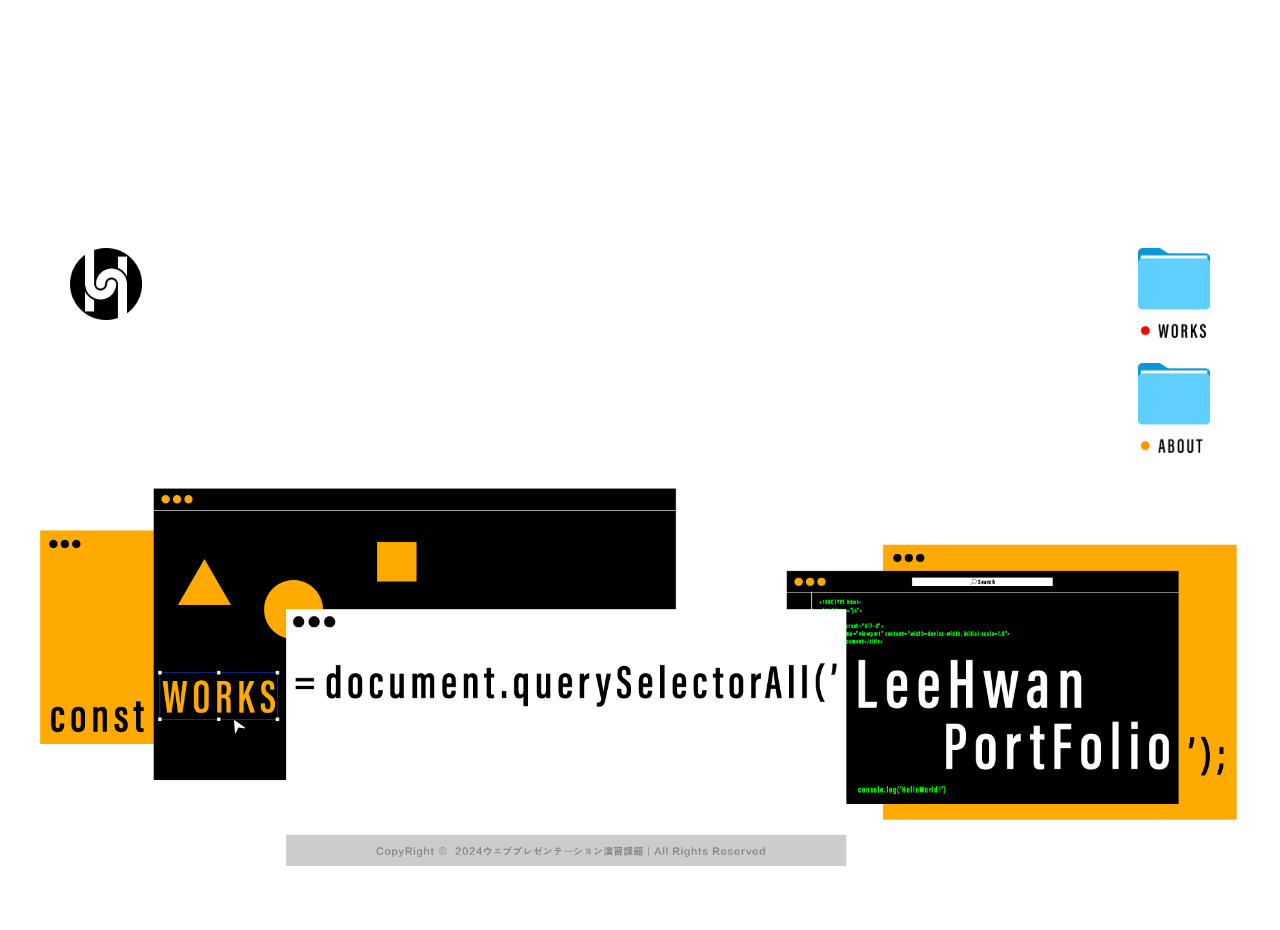
<file: index.html>
<!DOCTYPE html>
<html lang="ja">
<head>
  <meta charset="UTF-8">
  <meta name="viewport" content="width=device-width, initial-scale=1.0">
  <title>front_page</title>
  <link href="index.css" rel="styleSheet">
  <link rel="preconnect" href="https://fonts.googleapis.com">
  <link rel="preconnect" href="https://fonts.gstatic.com" crossorigin>
  <link href="https://fonts.googleapis.com/css2?family=Inter:wght@100..900&display=swap" rel="stylesheet">
</head>
<body>
  <main>
    <header>
        <h1>
          <picture>
            <source src="images/logo.webp">
            <img src="images/logo.png" width="72" height="72" alt="frontLogo">
          </picture>
        </h1>
      <nav>
        <a href="work.html">
          <p>
            <picture>
              <source src="images/works file.webp">
              <img src="images/works file.png" width="72" height="95" alt="worksFile">
            </picture>
          </p>
        </a>
        <a href="about.html">
          <p>
            <picture>
              <source src="images/about file.webp">
              <img src="images/about file.png" width="72" height="95" alt="aboutFile">
            </picture>
          </p>
        </a>
      </nav>
    </header>
    <h2>
      <a href="easteregg.html"><img src="images/main banner.png" width="1197" height="378" alt="mainBanner"></a>
    </h2>
  </main>
  <script src="index.js"></script>
</body>
</html>
</file>
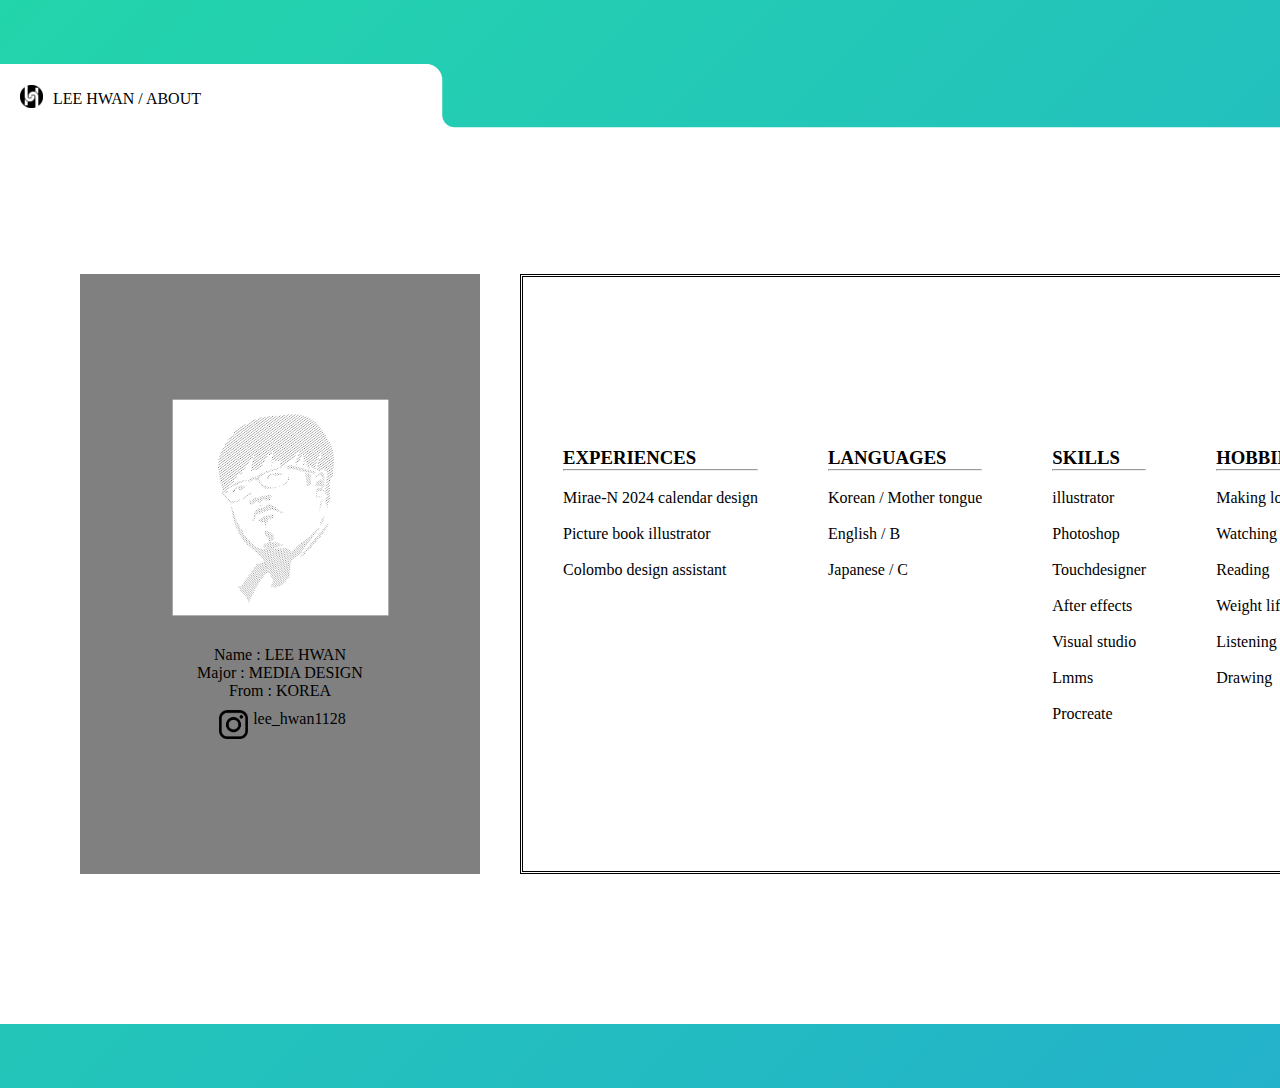
<file: about.html>
<!DOCTYPE html>
<html lang="ja">
<head>
  <meta charset="UTF-8">
  <meta name="viewport" content="width=device-width, initial-scale=1.0">
  <title>Document</title>
  <link href="about.css" rel="styleSheet">
  <link rel="preconnect" href="https://fonts.googleapis.com">
  <link rel="preconnect" href="https://fonts.gstatic.com" crossorigin>
  <link href="https://fonts.googleapis.com/css2?family=Inter:wght@100..900&display=swap" rel="stylesheet">
</head>
<body>
  <main>
    <section class="top">
      <h3>
          <picture>
            <source src="images/logo.webp">
            <img src="images/logo.png" width="23" height="23" alt="logo">
          </picture>
      </h3>
      
    <a href="index.html"><p>LEE HWAN / ABOUT</p></a>
    </section>

    <div class="inside">
      <section class="profileContainer">
        <h1>
          <picture>
            <source src="images/aboutPage/about profile image.webp">
            <img src="images/aboutPage/about profile image.png" width="217" height="217" alt="aboutProfileImage">
          </picture>
        </h1>
        <ul>
          <li>Name : LEE HWAN</li>
          <li>Major : MEDIA DESIGN</li>
          <li>From : KOREA</li>
        </ul>
        <div class="flex">
          <p>
            <picture>
              <source src="images/aboutPage/instagram logo.webp">
              <img src="images/aboutPage/instagram logo.png" width="29" height="29" alt="instagramLogo">
            </picture>
          </p>
          <p>lee_hwan1128</p>
        </div>
      </section>
      
      <section class="right">
          <div>
            <h3>EXPERIENCES</h3><hr><br>
            <p>Mirae-N 2024 calendar design</p><br>
            <p>Picture book illustrator</p><br>
            <p>Colombo design assistant</p><br>
          </div>
          <div>
            <h3>LANGUAGES</h3><hr><br>
            <p>Korean / Mother tongue</p><br>
            <p>English / B</p><br>
            <p>Japanese / C</p><br>
          </div>
          <div>
            <h3>SKILLS</h3><hr><br>
            <p>illustrator</p><br>
            <p>Photoshop</p><br>
            <p>Touchdesigner</p><br>
            <p>After effects</p><br>
            <p>Visual studio</p><br>
            <p>Lmms</p><br>
            <p>Procreate</p><br>
          </div>
          <div>
            <h3>HOBBIES</h3><hr><br>
            <p>Making logos</p><br>
            <p>Watching NETFLIX</p><br>
            <p>Reading</p><br>
            <p>Weight lifting</p><br>
            <p>Listening to music</p><br>
            <p>Drawing</p><br>
          </div>
      </section>
    </div>
  </main>
</body>
</html>
</file>
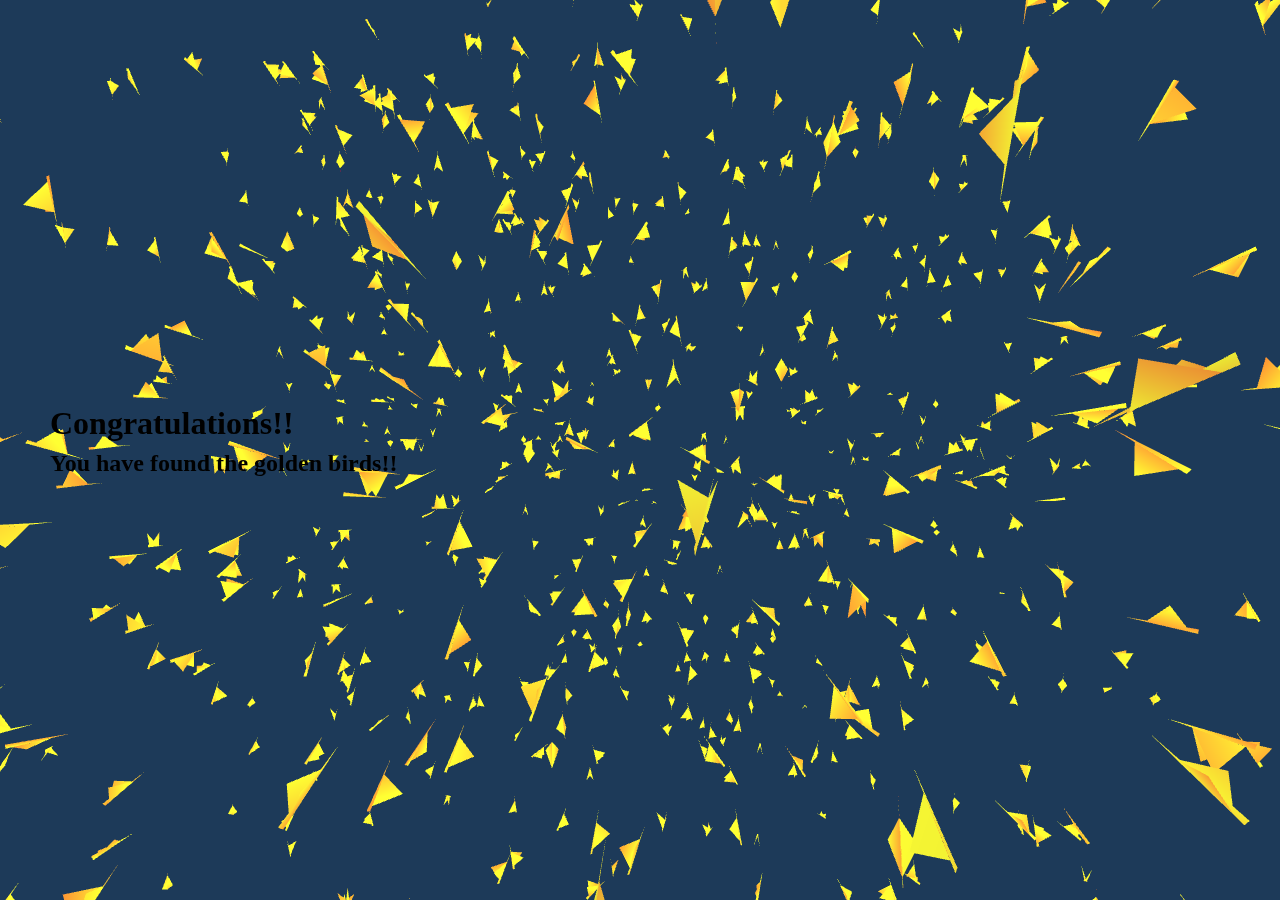
<file: easteregg.html>
<!DOCTYPE html>
<html lang="ja">
<head>
  <meta charset="UTF-8">
  <meta name="viewport" content="width=device-width, initial-scale=1.0">
  <title>Document</title>
  <style>
    *{
  margin: 0;
  padding: 0;
  }
  #vanta{
    position: relative;
    width: 100vw;
    height: 100vh;
  }
  h1{
    position: absolute;
    top: 45vh;
    z-index: 1;
    margin-left: 50px;
  }
  h2{
    position: absolute;
    top: 50vh;
    z-index: 1;
    margin-left: 50px;
  }
  .changeOne{
    animation: colorone 2s step-end infinite;
  }
  @keyframes colorone{
    50%{
      color:rgb(251, 255, 0);
    }
    0%{
      color: rgb(255, 213, 0);
    }
  }
  .changeTwo{
    animation: color 2s step-end infinite;
  }
  @keyframes color{
    0%{
      color:rgb(251, 255, 0)
    }
    50%{
      color: rgb(255, 213, 0);
    }
  }
  </style>
</head>
<body>
  <main>
    <h1 class="changeOne">Congratulations!!</h1>
    <h2 class="changeTwo">You have found the golden birds!!</h1>
    <div id="vanta"></div>
  </main>
  <script src="three.min.js"></script>
  <script src="vanta.birds.min.js"></script>
  <script>
    VANTA.BIRDS({
      el: "#vanta",
      mouseControls: true,
      touchControls: true,
      gyroControls: false,
      minHeight: 200.00,
      minWidth: 200.00,
      scale: 1.00,
      scaleMobile: 1.00,
      birdSize: 2.00,
      wingSpan: 8.00,
      speedLimit: 4.00,
      backgroundColor: 0x1d3a59,
      color1: 0xff6800,
      color2: 0xffc600,
    });
  </script>
</body>
</html>
</file>
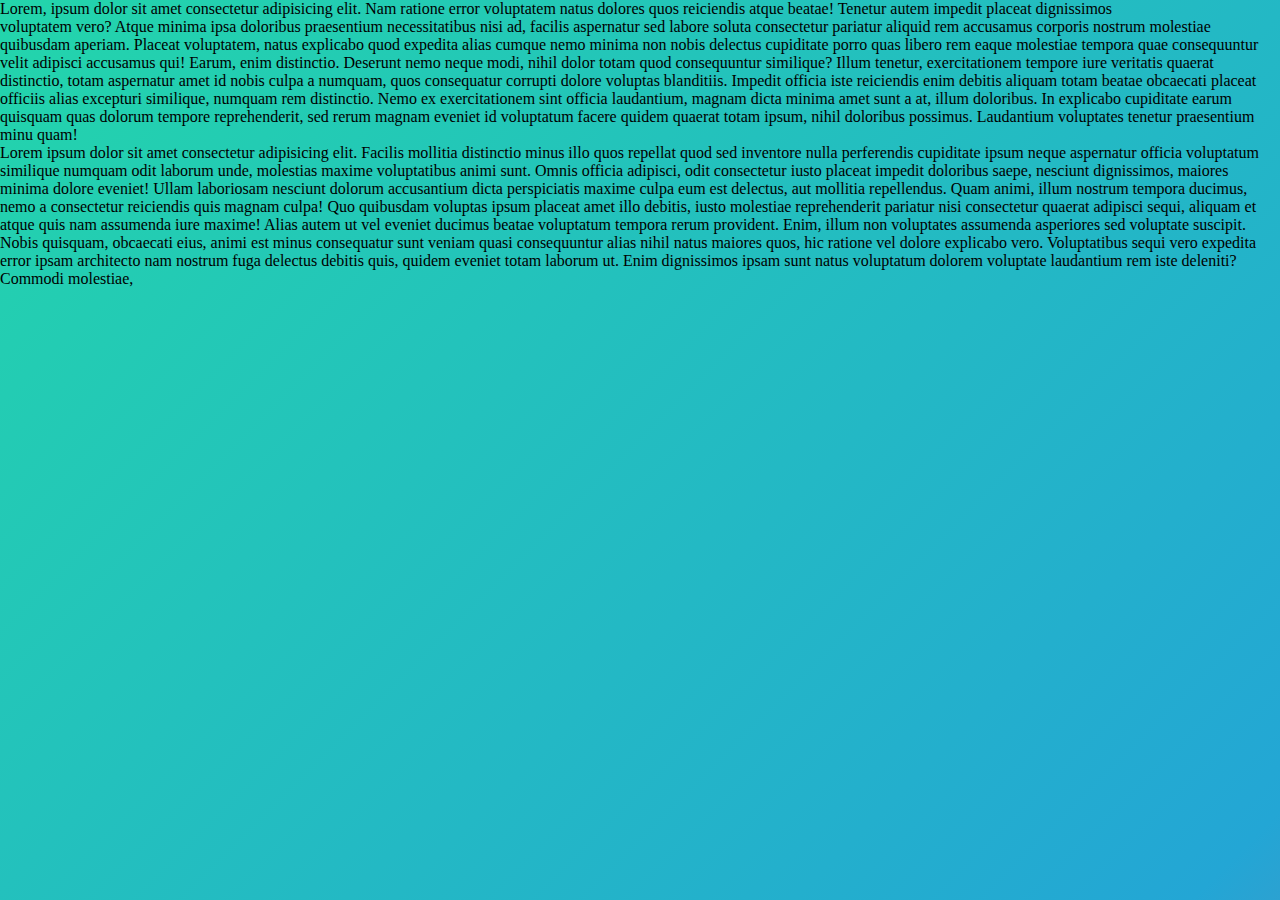
<file: pra.html>
<!DOCTYPE html>
<html lang="ja">
<head>
  <meta charset="UTF-8">
  <meta name="viewport" content="width=device-width, initial-scale=1.0">
  <title>Document</title>
  <script src="gsap.min.js"></script>
  <style>
    span{
      opacity:0;
    }
    *{
      margin: 0;
      padding: 0;
    }
    body{
      background: linear-gradient(-45deg, #00d0ff, #e73c7e, #23a6d5, #23d5ab);
      animation: gradient 15s ease infinite;
      background-size: 400% 400%;
      overflow: hidden;
    } 
    @keyframes gradient {
      0% {
        background-position: 0% 50%;
      }
      50% {
        background-position: 100% 50%;
      }
      100% {
        background-position: 0% 50%;
      }
    }
  </style>
</head>
<body>
  <p>Lorem, ipsum dolor sit amet consectetur adipisicing elit. Nam ratione error voluptatem natus dolores quos reiciendis atque beatae! Tenetur autem impedit placeat dignissimos<br> voluptatem vero? Atque minima ipsa doloribus praesentium necessitatibus nisi ad, facilis aspernatur sed labore soluta consectetur pariatur aliquid rem accusamus corporis nostrum molestiae quibusdam aperiam. Placeat voluptatem, natus explicabo quod expedita alias cumque nemo minima non nobis delectus cupiditate porro quas libero rem eaque molestiae tempora quae consequuntur velit adipisci accusamus qui! Earum, enim distinctio. Deserunt nemo neque modi, nihil dolor totam quod consequuntur similique? Illum tenetur, exercitationem tempore iure veritatis quaerat distinctio, totam aspernatur amet id nobis culpa a numquam, quos consequatur corrupti dolore voluptas blanditiis. Impedit officia iste reiciendis enim debitis aliquam totam beatae obcaecati placeat officiis alias excepturi similique, numquam rem distinctio. Nemo ex exercitationem sint officia laudantium, magnam dicta minima amet sunt a at, illum doloribus. In explicabo cupiditate earum quisquam quas dolorum tempore reprehenderit, sed rerum magnam eveniet id voluptatum facere quidem quaerat totam ipsum, nihil doloribus possimus. Laudantium voluptates tenetur praesentium minu quam!</p>
  <p>
    Lorem ipsum dolor sit amet consectetur adipisicing elit. Facilis mollitia distinctio minus illo quos repellat quod sed inventore nulla perferendis cupiditate ipsum neque aspernatur officia voluptatum similique numquam odit laborum unde, molestias maxime voluptatibus animi sunt. Omnis officia adipisci, odit consectetur iusto placeat impedit doloribus saepe, nesciunt dignissimos, maiores minima dolore eveniet! Ullam laboriosam nesciunt dolorum accusantium dicta perspiciatis maxime culpa eum est delectus, aut mollitia repellendus. Quam animi, illum nostrum tempora ducimus, nemo a consectetur reiciendis quis magnam culpa! Quo quibusdam voluptas ipsum placeat amet illo debitis, iusto molestiae reprehenderit pariatur nisi consectetur quaerat adipisci sequi, aliquam et atque quis nam assumenda iure maxime! Alias autem ut vel eveniet ducimus beatae voluptatum tempora rerum provident. Enim, illum non voluptates assumenda asperiores sed voluptate suscipit. Nobis quisquam, obcaecati eius, animi est minus consequatur sunt veniam quasi consequuntur alias nihil natus maiores quos, hic ratione vel dolore explicabo vero. Voluptatibus sequi vero expedita error ipsam architecto nam nostrum fuga delectus debitis quis, quidem eveniet totam laborum ut. Enim dignissimos ipsam sunt natus voluptatum dolorem voluptate laudantium rem iste deleniti? Commodi molestiae, 
  </p>
  <script>
    //document.querySelectorAll()이라면, 복수를 취득하게 되므로, 한 번 변수에 격납해, forEach등에서 루프시켜서 하나씩 처리할 필요가 있습니다
    //document.querySelectorAll()であるなら、複数を取得することになるので、一度変数に格納して、forEachなどでループさせて1つずつ処理する必要があります
    /*
    const ptag = document.querySelector('p');
    let output = '';
    const content = ptag.innerHTML.replace(/<br>\s*\/?>/gi,'\n');
    for(let str of content.split('')){//글자를 한글자씩 나눔
      output += '<span>'+str+'</span>';//1글자씩 스팬태그를 적용
    };
    ptag.innerHTML = output;
    
    const tl = gsap.timeline();
    tl.to('span',{
      duration:0.05,
      opacity:1,
      stagger:{
        from:'start',
        each:0.03,
      }
    });
    */
  </script>
</body>
</html>
</file>
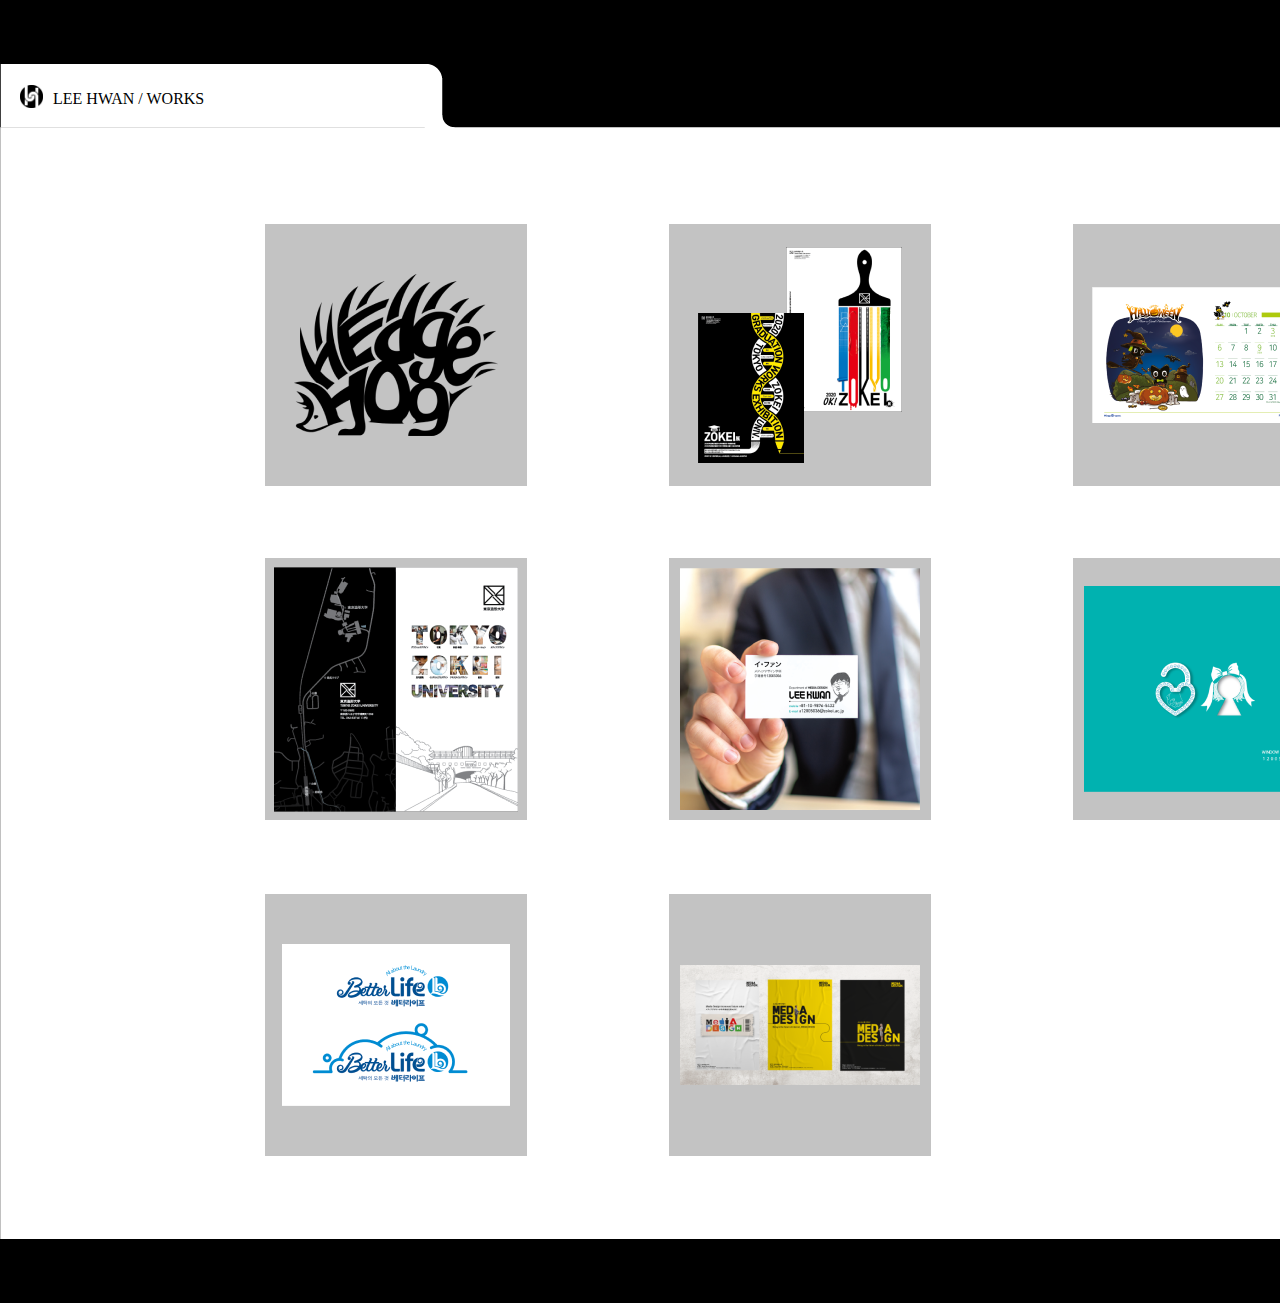
<file: work.html>
<!DOCTYPE html>
<html lang="ja">
<head>
  <meta charset="UTF-8">
  <meta name="viewport" content="width=device-width, initial-scale=1.0">
  <title>Document</title>
  <link href="work.css" rel="styleSheet">
  <link rel="preconnect" href="https://fonts.googleapis.com">
  <link rel="preconnect" href="https://fonts.gstatic.com" crossorigin>
  <link href="https://fonts.googleapis.com/css2?family=Inter:wght@100..900&display=swap" rel="stylesheet">
</head>
<body>
  <main>
    <section class="head">
      <h3>
          <picture>
            <source src="images/logo.webp">
            <img src="images/logo.png" width="23" height="23" alt="logo">
          </picture>
      </h3>
      <a href="index.html"><p>LEE HWAN / WORKS</p></a>
    </section>

    <section class="works">
      <ul class="top">
        <li><a href="swiper/typography.html"><img src="images/thumbnails/typography.png" width="204" height="162" alt="typography"></a></li>
        <li><a href="swiper/2020zokeitenn.html"><img src="images/thumbnails/2020Zokeitenn.png" width="204" height="216" alt="2020Zokeitenn"></a></li>
        <li><a href="swiper/MiraeN.html"><img src="images/thumbnails/miraeNcalender.png" width="225" height="136" alt="miraeNcalender"></a></li>
      </ul>
      <ul class="middle">
        <li><a href="swiper/Campus map.html"><img src="images/thumbnails/zokeiCampusMap.png" width="244" height="245" alt="zokeiCampusMap"></a></li>
        <li><a href="swiper/businessCard.html"><img src="images/thumbnails/businessCard.png" width="240" height="242" alt="businessCard"></a></li>
        <li><a href="swiper/Tiffany.html"><img src="images/thumbnails/tiffanyAndCo.png" width="240" height="206" alt="tiffanyAndCo"></a></li>
      </ul>
      <ul class="bottom">
        <li><a href="swiper/better life.html"><img src="images/thumbnails/betterLife.png" width="228" height="162" alt="betterLife"></a></li>
        <li><a href="swiper/Media design poster.html"><img src="images/thumbnails/mediaDesignPoster.png" width="240" height="120" alt="mediaDesignPoster"></a></li>
      </ul>            
    </section>
  </main>
</body>
</html>
</file>
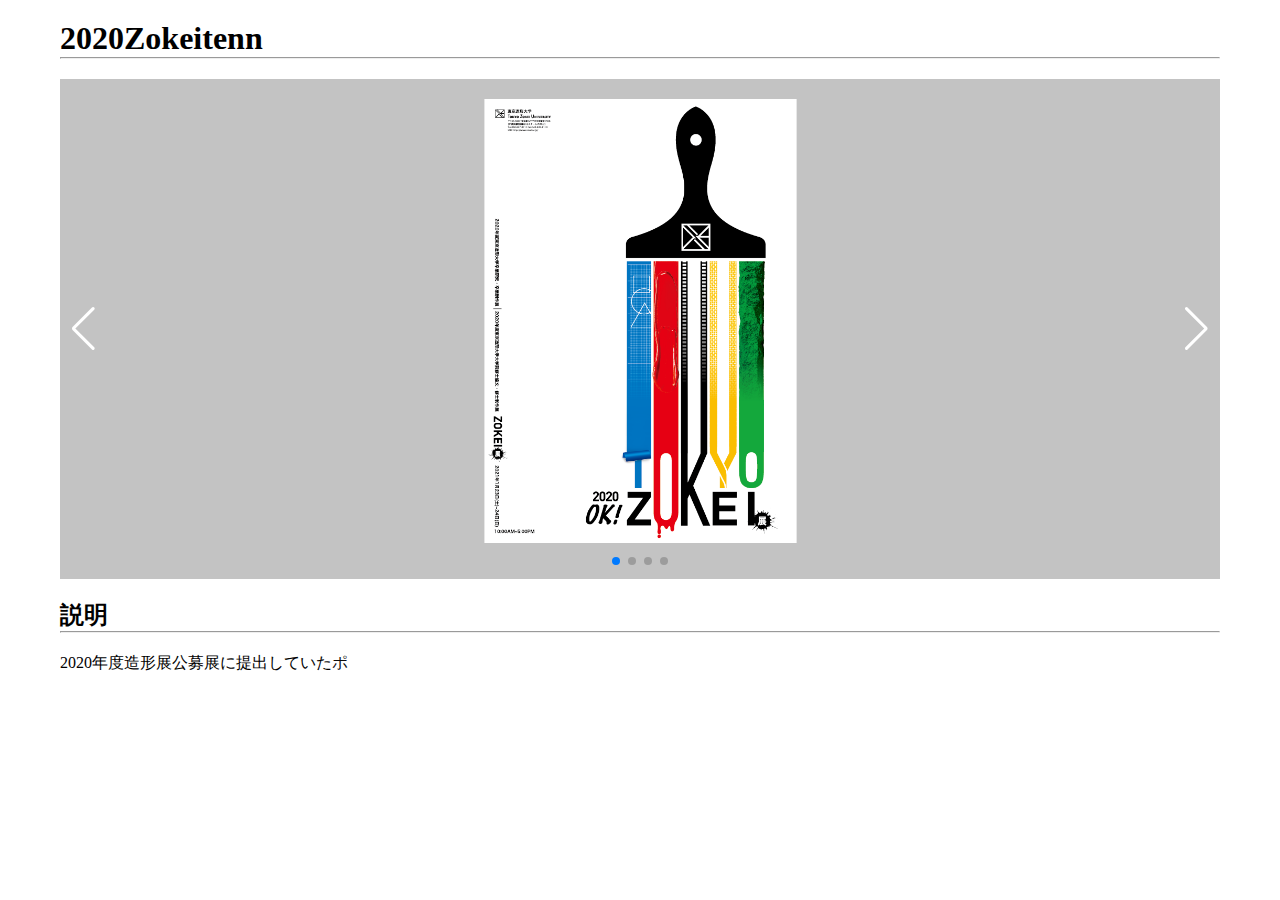
<file: swiper/2020zokeitenn.html>
<!DOCTYPE html>
<html lang="ja">
<head>
  <meta charset="UTF-8">
  <meta name="viewport" content="width=device-width, initial-scale=1.0">
  <title>2020Zokeitenn</title>
  <link href="js/swiper.min.css" rel="styleSheet">
  <link rel="preconnect" href="https://fonts.googleapis.com">
  <link rel="preconnect" href="https://fonts.gstatic.com" crossorigin>
  <link href="https://fonts.googleapis.com/css2?family=Inter:wght@100..900&display=swap" rel="stylesheet">
  <style>
    *{
      margin: 0;
      padding: 0;
      box-sizing: border-box;
    }
    span{
      opacity:0;
    }
    li{
      list-style: none;
    }
    main{
      width: 1160px;
      margin: 0 auto;
    }
    h1{
      margin-top: 20px;
    }
    h2{
      margin-top: 20px;
    }
    hr{
      margin-bottom: 20px;
    }
    .swiper-container{
      width: 1160px;
      height: 500px;
      margin: 0 auto;
      background-color: rgb(195, 195, 195);
    }
    .swiper-slide{
      padding-top: 20px;
      display: flex;
      justify-content: center;
    }
    .swiper-button-prev, .swiper-button-next{
      color: white;
    }
  </style>
</head>
<body>
  <main>
    <h1>2020Zokeitenn</h1>
    <hr>
    <div class="swiper-container">
      <div class="swiper-wrapper">
        <div class="swiper-slide">
            <img src="2020zokeitenn/brush.png" width="313" height="444" alt="brush">
        </div>
        <div class="swiper-slide">
            <img src="2020zokeitenn/DNA.png" width="313" height="444" alt="dna">
        </div>
        <div class="swiper-slide">
            <img src="2020zokeitenn/modern.png" width="313" height="444" alt="modern">
        </div>
        <div class="swiper-slide">
            <img src="2020zokeitenn/footPrint.png" width="313" height="444"alt="footPrint">
        </div>
      </div>
      <div class="swiper-pagination"></div>
      <div class="swiper-button-next"></div>
      <div class="swiper-button-prev"></div>
    </div>
    <h2>説明</h2>
    <hr>
    <p>
      2020年度造形展公募展に提出していたポスターデザインです。優勝はできなかったですが, その作業過程で学んだ点も多かったし、楽しかったので良い経験だったと思っています。
    </p>
    <p>
      最初のポスターはTokyoとZokeiのok部分を利用して'さすが東京造形!'という感じでデザインしたものです。 普段このような言葉遊び(?)を利用したデザインを楽しむ方です。 tokyo部分はグラデーションで処理し、各専攻の特徴につながるようにしました。 美大のイメージを思い浮かべると、やはり筆が思い浮かぶので、筆で塗るような姿をしています。
    </p>
    <p>
      2番目のポスターは、卒業生にフォーカスしました。 造形展は卒業生たちの作品を展示する卒業作品展示会で、「これから東京造形大学出身として活動することになる卒業生たち」をコンセプトにデザインしてみました。 DNAの一行は鉛筆で、もう一つは筆で表現してみました。
    </p>
    <p>
      三番目のポスターは一次元的に考え、Zokeiという字の部分に各専攻の特徴を表現したものです。 黄色の地に黒を使用し、目立つようにしました。
    </p>
    <p>
      4番目のポスターは2番目のポスターと似たコンセプトのもので、卒業は終わりではなく始まりだということを表現しました。 卒業後、社会に出て活躍することになる卒業生たちの「第一歩」を表しています。
    </p>
  </main>
  <script src="js/swiper.min.js"></script>
  <script src="gsap.min.js"></script>
  <script>
    window.addEventListener('load',()=>{
      const swiper = new Swiper('.swiper-container',{
        sliderPerView: 1,
        spaceBetween: 30,
        loop:true,
        pagination:{
          el:'.swiper-pagination',
          clickable:true,
        },
        navigation:{
          nextEl:'.swiper-button-next',
          prevEl:'.swiper-button-prev',
        },
      });
    });
  </script>
  <script>
    //text animation
    const ptag = document.querySelectorAll('p');
    ptag.forEach((value)=>{
      let output = '';
      const content = value.innerHTML.replace(/<br>\s*\/?>/gi,'\n');
      for(let str of content.split('')){//글자를 한글자씩 나눔
        output += '<span>'+str+'</span>';//1글자씩 스팬태그를 적용
      };
      value.innerHTML = output;
      const tl = gsap.timeline();
      tl.to('span',{
        duration:0.05,
        opacity:1,
        stagger:{
          from:'start',
          each:0.03,
        }
      });
    });
  </script>
</body>
</html>
</file>
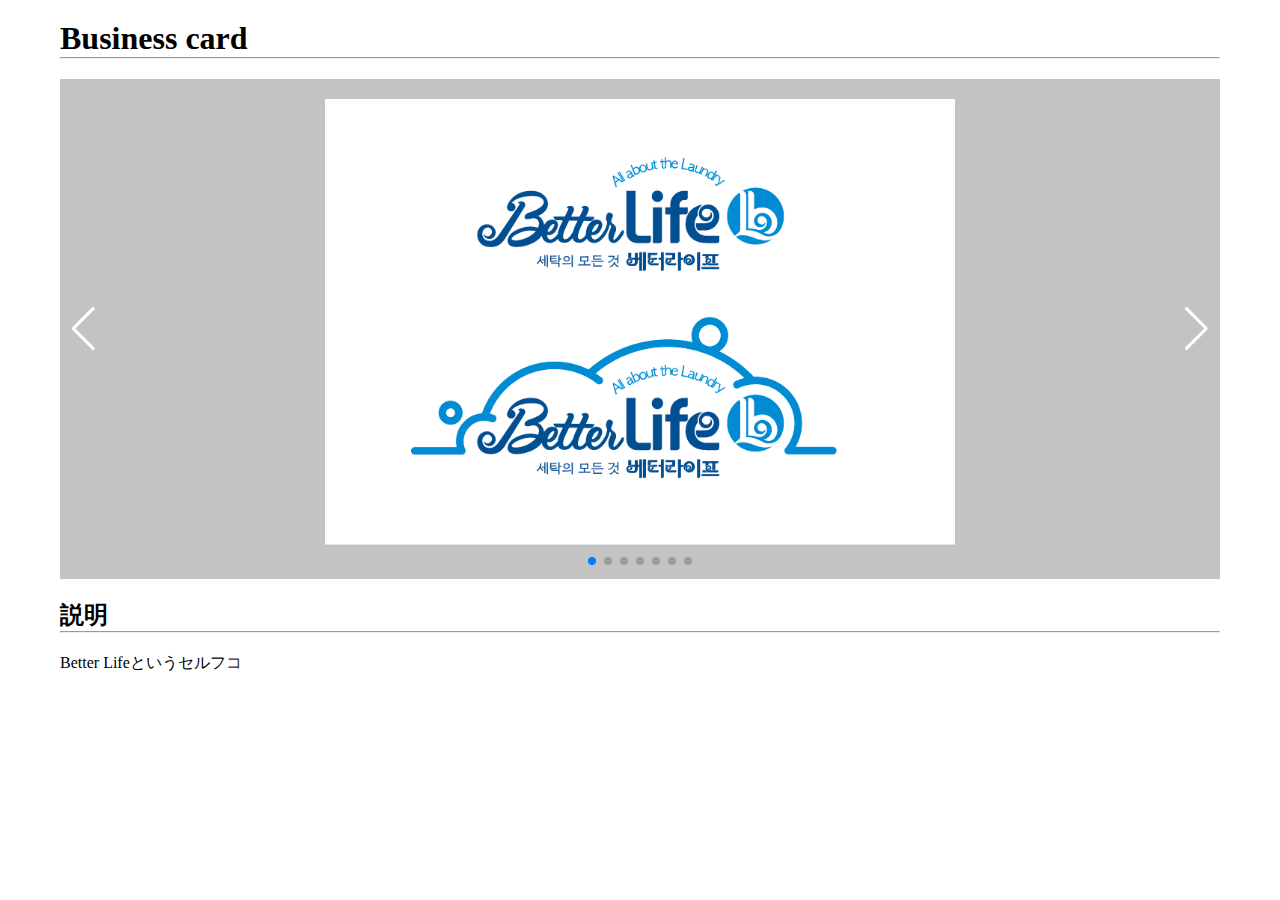
<file: swiper/better life.html>
<!DOCTYPE html>
<html lang="ja">
<head>
  <meta charset="UTF-8">
  <meta name="viewport" content="width=device-width, initial-scale=1.0">
  <title>Business card</title>
  <link href="js/swiper.min.css" rel="styleSheet">
  <link rel="preconnect" href="https://fonts.googleapis.com">
  <link rel="preconnect" href="https://fonts.gstatic.com" crossorigin>
  <link href="https://fonts.googleapis.com/css2?family=Inter:wght@100..900&display=swap" rel="stylesheet">
  <style>
    *{
      margin: 0;
      padding: 0;
      box-sizing: border-box;
    }
    span{
      opacity:0;
    }
    li{
      list-style: none;
    }
    main{
      width: 1160px;
      margin: 0 auto;
    }
    h1{
      margin-top: 20px;
    }
    h2{
      margin-top: 20px;
    }
    hr{
      margin-bottom: 20px;
    }
    .swiper-container{
      width: 1160px;
      height: 500px;
      margin: 0 auto;
      background-color: rgb(195, 195, 195);
    }
    .swiper-slide{
      padding-top: 20px;
      display: flex;
      justify-content: center;
    }
    .swiper-button-prev, .swiper-button-next{
      color: white;
    }
  </style>
</head>
<body>
  <main>
    <h1>Business card</h1>
    <hr>
    <div class="swiper-container">
      <div class="swiper-wrapper">
        <div class="swiper-slide">
            <img src="better life/betterLifeLogo1.png" width="630" height="446" alt="betterLifeLogo1">
        </div>
        <div class="swiper-slide">
          <img src="better life/betterLifeLogo2.png" width="630" height="446" alt="betterLifeLogo2">
        </div>
        <div class="swiper-slide">
          <img src="better life/betterLifeHanger1.png" width="630" height="446" alt="betterLifeHanger1">
        </div>
        <div class="swiper-slide">
          <img src="better life/betterLifeHanger2.png" width="630" height="446" alt="betterLifeHanger2">
        </div>
        <div class="swiper-slide">
          <img src="better life/betterLifeBanner.png" width="630" height="446" alt="betterLifeBanner">
        </div>
        <div class="swiper-slide">
          <img src="better life/betterLifeBusinessCard.png" width="630" height="446" alt="betterLifeBusinessCard">
        </div>
        <div class="swiper-slide">
          <img src="better life/betterLifeMockUp.png" width="630" height="446" alt="betterLifeMockUp">
        </div>
      </div>
      <div class="swiper-pagination"></div>
      <div class="swiper-button-next"></div>
      <div class="swiper-button-prev"></div>
    </div>
    <h2>説明</h2>
    <hr>
    <p>
      Better Lifeというセルフコインランドリーの公募展で製作したBIデザインです。 優勝することはできなかったが、私が製作した初のBIデザインで、私には意味のある作業です。 回転する洗濯機の中で渦巻く水と洗濯物をBetter Lifeのbで表現しました。

      2、3、4番目のスライドのものはハンガーの首の部分に取り付け、広報として使われるもので、この企業がスタートアップ企業だったのを考え広報が大事だと思いデザインしたものです。
      
      5番目のスライドはコイン洗濯機の利用方法に関する内容を記入する意図でデザインしたものです。
      
      名刺は全部で2種類デザインしましたが、正方形の名刺はドラム式洗濯機を表しています。
      
      7番目のスライドはコインランドリーのガラスに適用された場合を見ることができるモックアップです。
    </p>
  </main>
  <script src="js/swiper.min.js"></script>
  <script src="gsap.min.js"></script>
  <script>
    window.addEventListener('load',()=>{
      const swiper = new Swiper('.swiper-container',{
        sliderPerView: 1,
        spaceBetween: 30,
        loop:true,
        pagination:{
          el:'.swiper-pagination',
          clickable:true,
        },
        navigation:{
          nextEl:'.swiper-button-next',
          prevEl:'.swiper-button-prev',
        },
      });
    });
  </script>
  <script>
    //text animation
    const ptag = document.querySelectorAll('p');
    ptag.forEach((value)=>{
      let output = '';
      const content = value.innerHTML.replace(/<br>\s*\/?>/gi,'\n');
      for(let str of content.split('')){//글자를 한글자씩 나눔
        output += '<span>'+str+'</span>';//1글자씩 스팬태그를 적용
      };
      value.innerHTML = output;
      const tl = gsap.timeline();
      tl.to('span',{
        duration:0.05,
        opacity:1,
        stagger:{
          from:'start',
          each:0.03,
        }
      });
    });
  </script>
</body>
</html>
</file>
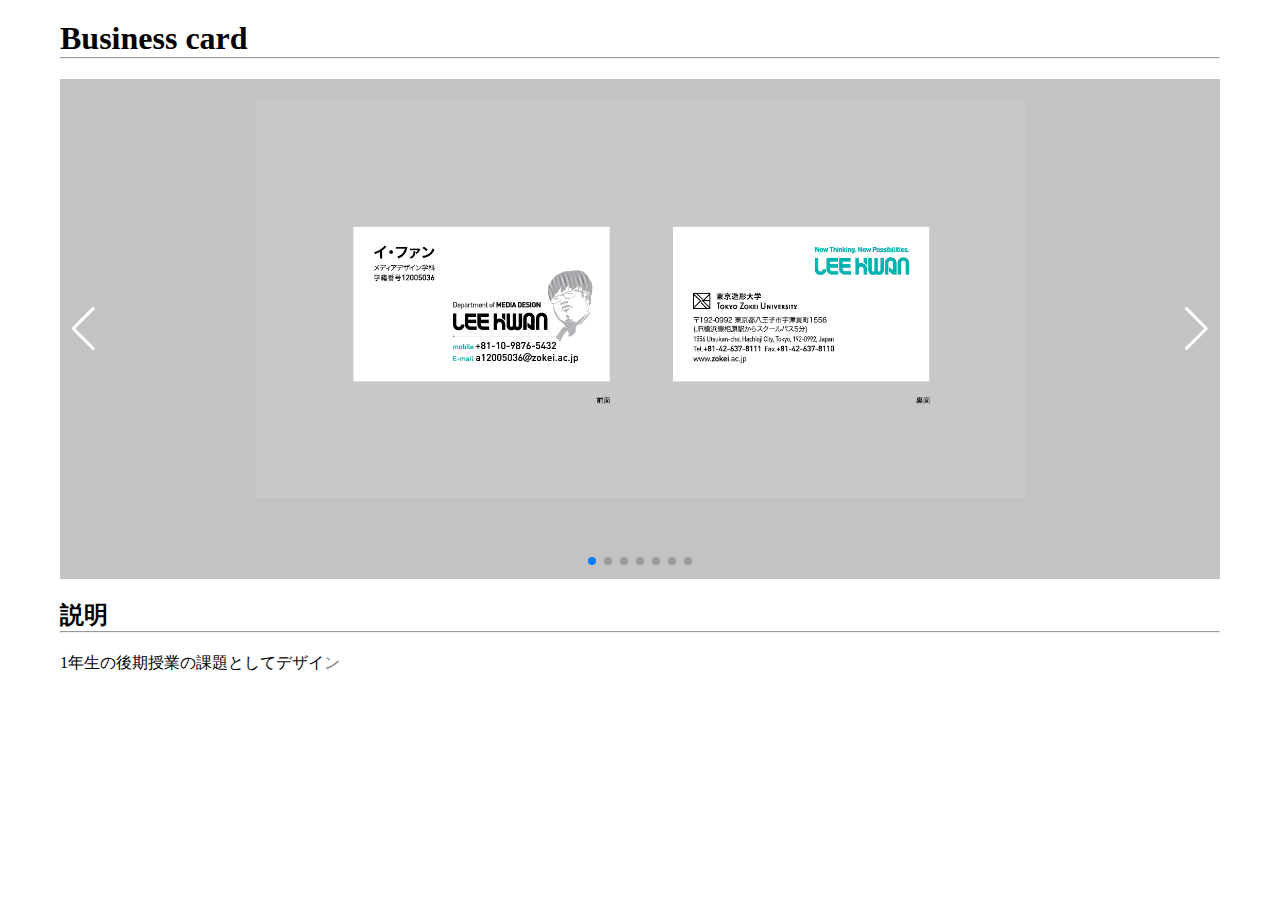
<file: swiper/businessCard.html>
<!DOCTYPE html>
<html lang="ja">
<head>
  <meta charset="UTF-8">
  <meta name="viewport" content="width=device-width, initial-scale=1.0">
  <title>Business card</title>
  <link href="js/swiper.min.css" rel="styleSheet">
  <link rel="preconnect" href="https://fonts.googleapis.com">
  <link rel="preconnect" href="https://fonts.gstatic.com" crossorigin>
  <link href="https://fonts.googleapis.com/css2?family=Inter:wght@100..900&display=swap" rel="stylesheet">
  <style>
    *{
      margin: 0;
      padding: 0;
      box-sizing: border-box;
    }
    span{
      opacity:0;
    }
    li{
      list-style: none;
    }
    main{
      width: 1160px;
      margin: 0 auto;
    }
    h1{
      margin-top: 20px;
    }
    h2{
      margin-top: 20px;
    }
    hr{
      margin-bottom: 20px;
    }
    .swiper-container{
      width: 1160px;
      height: 500px;
      margin: 0 auto;
      background-color: rgb(195, 195, 195);
    }
    .swiper-slide{
      padding-top: 20px;
      display: flex;
      justify-content: center;
    }
    .swiper-button-prev, .swiper-button-next{
      color: white;
    }
  </style>
</head>
<body>
  <main>
    <h1>Business card</h1>
    <hr>
    <div class="swiper-container">
      <div class="swiper-wrapper">
        <div class="swiper-slide">
            <img src="business card/businessCard1.png" width="769" height="399" alt="businessCard1">
        </div>
        <div class="swiper-slide">
            <img src="business card/businessCard2.png" width="769" height="399" alt="businessCard2">
        </div>
        <div class="swiper-slide">
            <img src="business card/businessCard3.png" width="769" height="399" alt="businessCard3">
        </div>
        <div class="swiper-slide">
            <img src="business card/businessCard4.png" width="769" height="399"alt="businessCard4">
        </div>
        <div class="swiper-slide">
          <img src="business card/businessCardMockUp1.png" width="617" height="423" alt="businessCardMockUp1">
        </div>
        <div class="swiper-slide">
          <img src="business card/businessCardMockUp2.png" width="617" height="423" alt="businessCardMockUp2">
        </div>
        <div class="swiper-slide">
          <img src="business card/businessCardMockUp3.png" width="617" height="404" alt="businessCardMockUp3">
        </div>
      </div>
      <div class="swiper-pagination"></div>
      <div class="swiper-button-next"></div>
      <div class="swiper-button-prev"></div>
    </div>
    <h2>説明</h2>
    <hr>
    <p>
      1年生の後期授業の課題としてデザインした私の名刺です。 自分のためのロゴを作ってみることができ、名刺の規格や文字フォントの大きさなどを勉強することができた有益な課題でした。

      ロゴは将来デザイナーになった時, デザイナーとして会社とその顧客たちをつなぐ連結点になろうというコンセプトを土台にデザインしました。 他の名刺の間に私の名刺がある場合を想像し、どうすればその数多くの名刺の中で私の名刺が目立つようになるかを悩んだ記憶があります。
      
      イラストレーターで作業した私の肖像画を入れたり、名刺の材質を厚紙にするなどのアイデアを出して、作業している間退屈する暇がなかった課題でした。
    </p>
  </main>
  <script src="js/swiper.min.js"></script>
  <script src="gsap.min.js"></script>
  <script>
    window.addEventListener('load',()=>{
      const swiper = new Swiper('.swiper-container',{
        sliderPerView: 1,
        spaceBetween: 30,
        loop:true,
        pagination:{
          el:'.swiper-pagination',
          clickable:true,
        },
        navigation:{
          nextEl:'.swiper-button-next',
          prevEl:'.swiper-button-prev',
        },
      });
    });
  </script>
  <script>
    //text animation
    const ptag = document.querySelectorAll('p');
    ptag.forEach((value)=>{
      let output = '';
      const content = value.innerHTML.replace(/<br>\s*\/?>/gi,'\n');
      for(let str of content.split('')){//글자를 한글자씩 나눔
        output += '<span>'+str+'</span>';//1글자씩 스팬태그를 적용
      };
      value.innerHTML = output;
      const tl = gsap.timeline();
      tl.to('span',{
        duration:0.05,
        opacity:1,
        stagger:{
          from:'start',
          each:0.03,
        }
      });
    });
  </script>
</body>
</html>
</file>
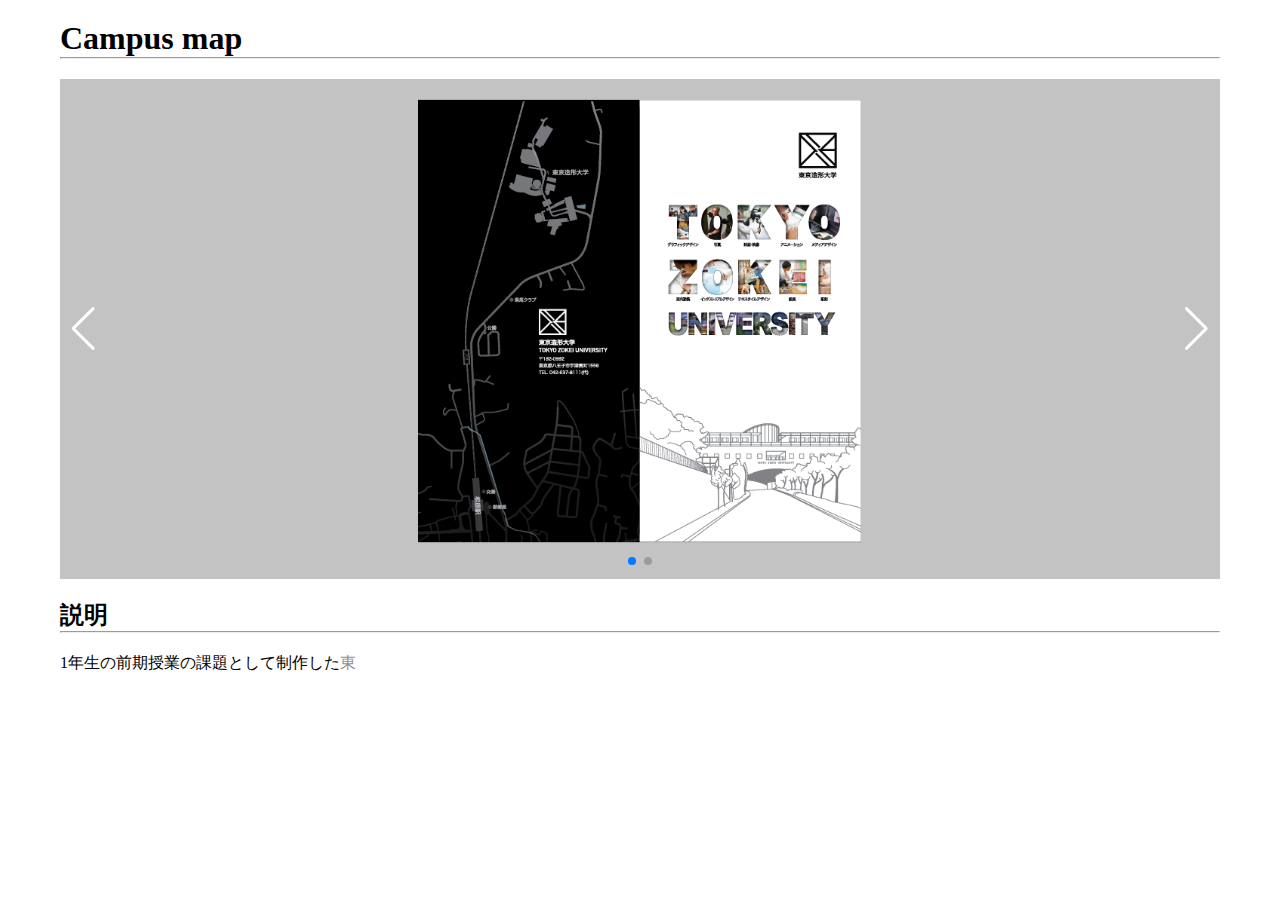
<file: swiper/Campus map.html>
<!DOCTYPE html>
<html lang="ja">
<head>
  <meta charset="UTF-8">
  <meta name="viewport" content="width=device-width, initial-scale=1.0">
  <title>Campus Map</title>
  <link href="js/swiper.min.css" rel="styleSheet">
  <link rel="preconnect" href="https://fonts.googleapis.com">
  <link rel="preconnect" href="https://fonts.gstatic.com" crossorigin>
  <link href="https://fonts.googleapis.com/css2?family=Inter:wght@100..900&display=swap" rel="stylesheet">
  <style>
    *{
      margin: 0;
      padding: 0;
      box-sizing: border-box;
    }
    span{
      opacity:0;
    }
    li{
      list-style: none;
    }
    main{
      width: 1160px;
      margin: 0 auto;
    }
    h1{
      margin-top: 20px;
    }
    h2{
      margin-top: 20px;
    }
    hr{
      margin-bottom: 20px;
    }
    .swiper-container{
      width: 1160px;
      height: 500px;
      margin: 0 auto;
      background-color: rgb(195, 195, 195);
    }
    .swiper-slide{
      padding-top: 20px;
      display: flex;
      justify-content: center;
    }
    .swiper-button-prev, .swiper-button-next{
      color: white;
    }
  </style>
</head>
<body>
  <main>
    <h1>Campus map</h1>
    <hr>
    <div class="swiper-container">
      <div class="swiper-wrapper">
        <div class="swiper-slide">
            <img src="campusMap/zokeiCampusMapFront.png" width="444" height="444" alt="zokeiCampusMapFront">
        </div>
        <div class="swiper-slide">
            <img src="campusMap/zokeiCampusMapBack.png" width="444" height="444" alt="zokeiCampusMapBack">
        </div>
      </div>
      <div class="swiper-pagination"></div>
      <div class="swiper-button-next"></div>
      <div class="swiper-button-prev"></div>
    </div>
    <h2>説明</h2>
    <hr>
    <p>
      1年生の前期授業の課題として制作した東京造形大学のキャンパスマップです。 1年生の時にはコロナウイルスで韓国でオンラインで授業を受けていたので、グーグルマップを利用して学校の各施設をキャプチャーしたあと、イラストレーターで線を取った記憶があります。 一つ一つ線を取らなければならなかったので予想したより時間がかかりましたが、普段パソコンで作業するのを楽しんで疲れずに作業を終えることができました。
    </p>
  </main>
  <script src="js/swiper.min.js"></script>
  <script src="gsap.min.js"></script>
  <script>
    window.addEventListener('load',()=>{
      const swiper = new Swiper('.swiper-container',{
        sliderPerView: 1,
        spaceBetween: 30,
        loop:true,
        pagination:{
          el:'.swiper-pagination',
          clickable:true,
        },
        navigation:{
          nextEl:'.swiper-button-next',
          prevEl:'.swiper-button-prev',
        },
      });
    });
  </script>
  <script>
    //text animation
    const ptag = document.querySelectorAll('p');
    ptag.forEach((value)=>{
      let output = '';
      const content = value.innerHTML.replace(/<br>\s*\/?>/gi,'\n');
      for(let str of content.split('')){//글자를 한글자씩 나눔
        output += '<span>'+str+'</span>';//1글자씩 스팬태그를 적용
      };
      value.innerHTML = output;
      const tl = gsap.timeline();
      tl.to('span',{
        duration:0.05,
        opacity:1,
        stagger:{
          from:'start',
          each:0.03,
        }
      });
    });
  </script>
</body>
</html>
</file>
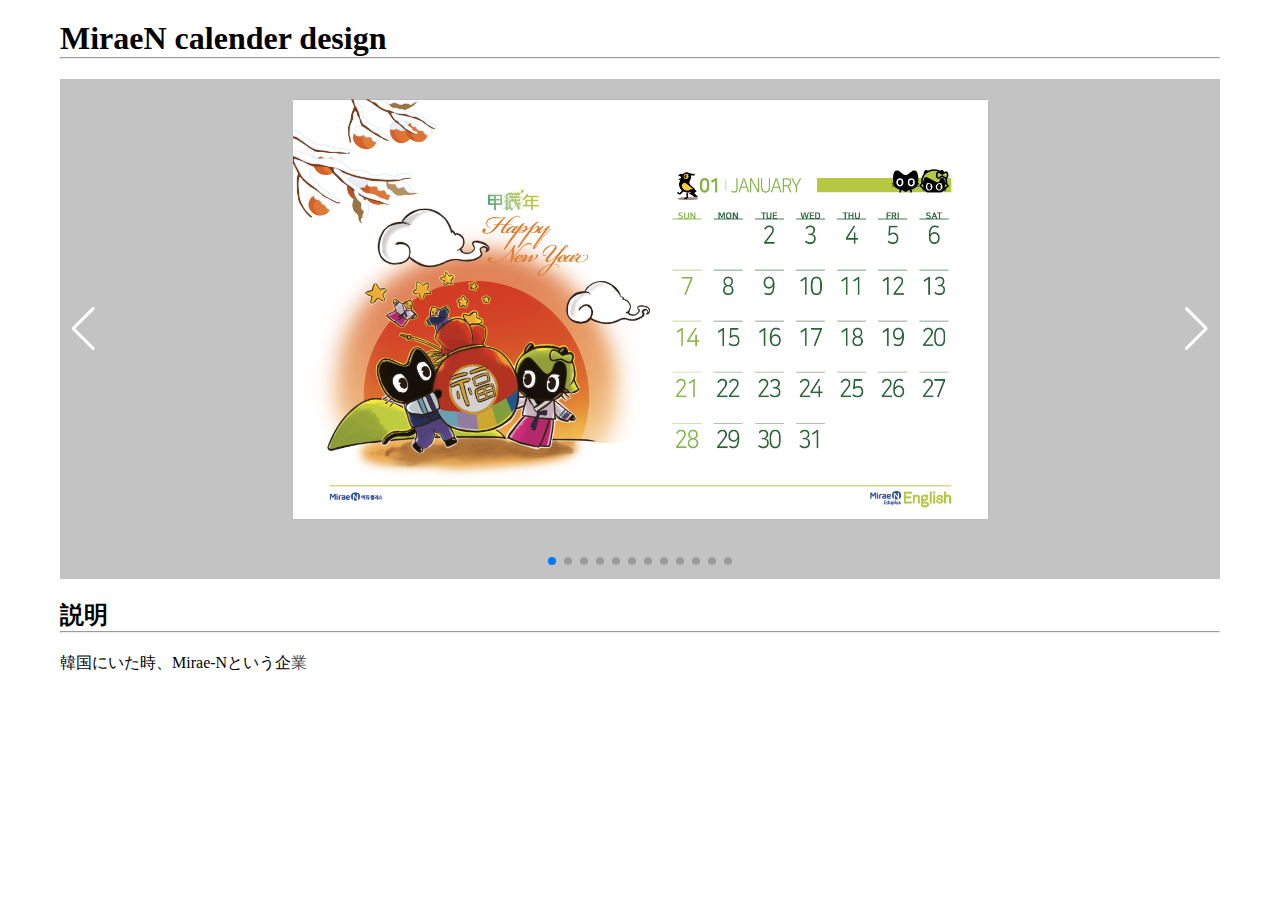
<file: swiper/MiraeN.html>
<!DOCTYPE html>
<html lang="ja">
<head>
  <meta charset="UTF-8">
  <meta name="viewport" content="width=device-width, initial-scale=1.0">
  <title>Mirae N</title>
  <link href="js/swiper.min.css" rel="styleSheet">
  <link rel="preconnect" href="https://fonts.googleapis.com">
  <link rel="preconnect" href="https://fonts.gstatic.com" crossorigin>
  <link href="https://fonts.googleapis.com/css2?family=Inter:wght@100..900&display=swap" rel="stylesheet">
  <style>
    *{
      margin: 0;
      padding: 0;
      box-sizing: border-box;
    }
    span{
      opacity:0;
    }
    li{
      list-style: none;
    }
    main{
      width: 1160px;
      margin: 0 auto;
    }
    h1{
      margin-top: 20px;
    }
    h2{
      margin-top: 20px;
    }
    hr{
      margin-bottom: 20px;
    }
    .swiper-container{
      width: 1160px;
      height: 500px;
      margin: 0 auto;
      background-color: rgb(195, 195, 195);
    }
    .swiper-slide{
      padding-top: 20px;
      display: flex;
      justify-content: center;
    }
    .swiper-button-prev, .swiper-button-next{
      color: white;
    }
  </style>
</head>
<body>
  <main>
    <h1>MiraeN calender design</h1>
    <hr>
    <div class="swiper-container">
      <div class="swiper-wrapper">
        <div class="swiper-slide">
            <img src="MiraeN/January.png" width="697" height="421" alt="January">
        </div>
        <div class="swiper-slide">
            <img src="MiraeN/February.png" width="697" height="423" alt="February">
        </div>
        <div class="swiper-slide">
            <img src="MiraeN/March.png" width="697" height="423" alt="March">
        </div>
        <div class="swiper-slide">
          <img src="MiraeN/April.png" width="697" height="423" alt="April">
        </div>
        <div class="swiper-slide">
          <img src="MiraeN/May.png" width="697" height="423" alt="May">
        </div>
        <div class="swiper-slide">
          <img src="MiraeN/June.png" width="697" height="423" alt="June">
        </div>
        <div class="swiper-slide">
          <img src="MiraeN/July.png" width="697" height="423" alt="July">
        </div>
        <div class="swiper-slide">
          <img src="MiraeN/August.png" width="697" height="423" alt="August">
        </div>
        <div class="swiper-slide">
          <img src="MiraeN/September.png" width="697" height="423" alt="September">
        </div>
        <div class="swiper-slide">
          <img src="MiraeN/October.png" width="697" height="423" alt="October">
        </div>
        <div class="swiper-slide">
          <img src="MiraeN/Novermber.png" width="697" height="423" alt="Novermber">
        </div>
        <div class="swiper-slide">
          <img src="MiraeN/December.png" width="697" height="423" alt="December">
        </div>
      </div>
      <div class="swiper-pagination"></div>
      <div class="swiper-button-next"></div>
      <div class="swiper-button-prev"></div>
    </div>
    <h2>説明</h2>
    <hr>
    <p>
      韓国にいた時、Mirae-Nという企業の依頼を受けて製作したカレンダーデザインです。 キャラクターの開発まで参加したわけではありませんが、カレンダーに入るイラストなどを担当しました。 韓国の代表的な記念日の特徴をイラストで表しています。塾に通う学生たちに配るためのものなので、記念日を決めるときに学生たちが共感しやすいものにしました。 これ以前に絵本の挿絵を担当したことがあって、その時の経験がとても役に立った作業でした。
    </p>
  </main>
  <script src="js/swiper.min.js"></script>
  <script src="gsap.min.js"></script>
  <script>
    window.addEventListener('load',()=>{
      const swiper = new Swiper('.swiper-container',{
        sliderPerView: 1,
        spaceBetween: 30,
        loop:true,
        pagination:{
          el:'.swiper-pagination',
          clickable:true,
        },
        navigation:{
          nextEl:'.swiper-button-next',
          prevEl:'.swiper-button-prev',
        },
      });
    });
  </script>
  <script>
    //text animation
    const ptag = document.querySelectorAll('p');
    ptag.forEach((value)=>{
      let output = '';
      const content = value.innerHTML.replace(/<br>\s*\/?>/gi,'\n');
      for(let str of content.split('')){//글자를 한글자씩 나눔
        output += '<span>'+str+'</span>';//1글자씩 스팬태그를 적용
      };
      value.innerHTML = output;
      const tl = gsap.timeline();
      tl.to('span',{
        duration:0.05,
        opacity:1,
        stagger:{
          from:'start',
          each:0.03,
        }
      });
    });
  </script>
</body>
</html>
</file>
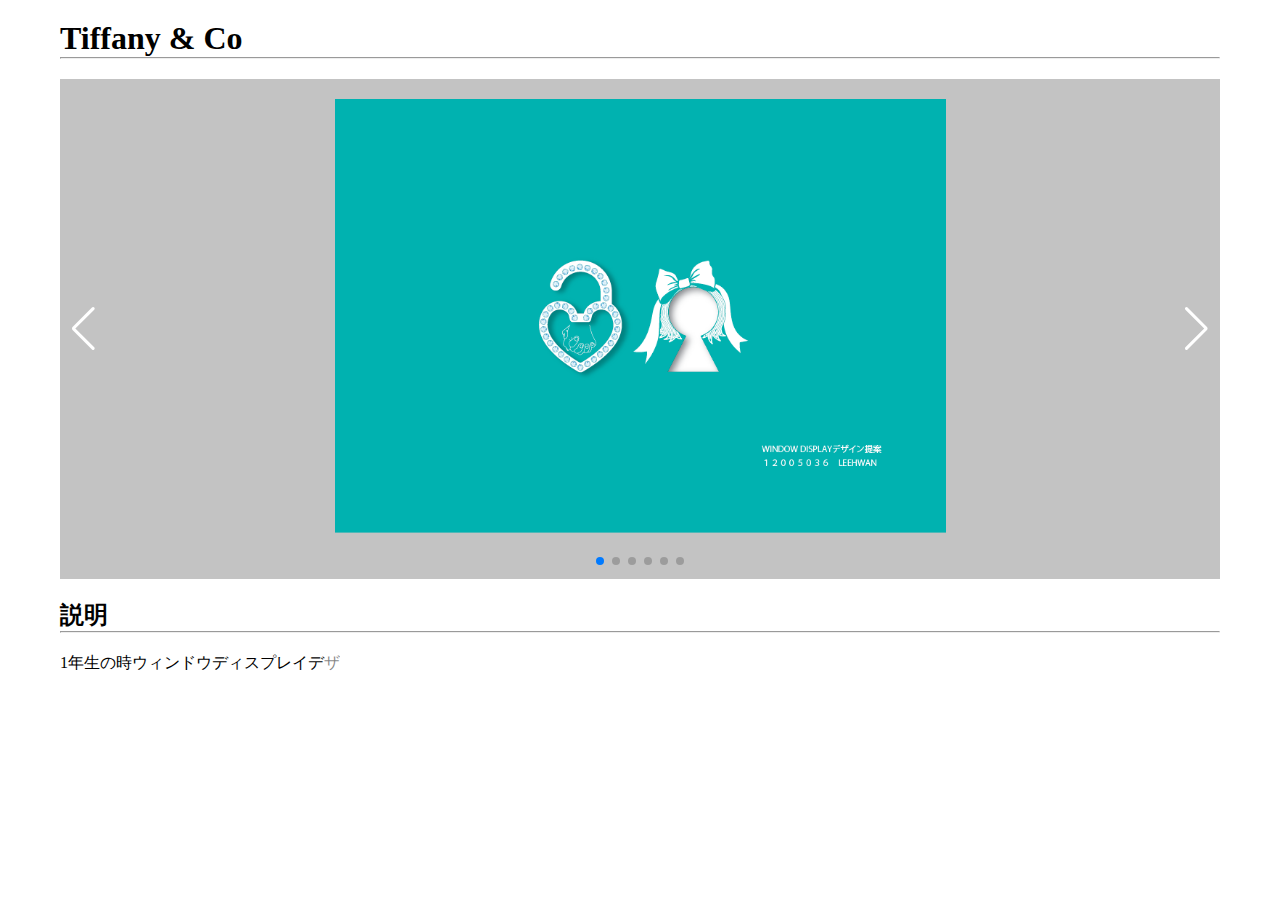
<file: swiper/Tiffany.html>
<!DOCTYPE html>
<html lang="ja">
<head>
  <meta charset="UTF-8">
  <meta name="viewport" content="width=device-width, initial-scale=1.0">
  <title>Tiffany & Co</title>
  <link href="js/swiper.min.css" rel="styleSheet">
  <link rel="preconnect" href="https://fonts.googleapis.com">
  <link rel="preconnect" href="https://fonts.gstatic.com" crossorigin>
  <link href="https://fonts.googleapis.com/css2?family=Inter:wght@100..900&display=swap" rel="stylesheet">
  <style>
    *{
      margin: 0;
      padding: 0;
      box-sizing: border-box;
    }
    span{
      opacity:0;
    }
    li{
      list-style: none;
    }
    main{
      width: 1160px;
      margin: 0 auto;
    }
    h1{
      margin-top: 20px;
    }
    h2{
      margin-top: 20px;
    }
    hr{
      margin-bottom: 20px;
    }
    .swiper-container{
      width: 1160px;
      height: 500px;
      margin: 0 auto;
      background-color: rgb(195, 195, 195);
    }
    .swiper-slide{
      padding-top: 20px;
      display: flex;
      justify-content: center;
    }
    .swiper-button-prev, .swiper-button-next{
      color: white;
    }
  </style>
</head>
<body>
  <main>
    <h1>Tiffany & Co</h1>
    <hr>
    <div class="swiper-container">
      <div class="swiper-wrapper">
        <div class="swiper-slide">
            <img src="tiffany/tiffanyAndCo.png" width="611" height="434" alt="tiffanyAndCo">
        </div>
        <div class="swiper-slide">
          <img src="tiffany/tiffanyAndCo6W.png" width="611" height="434" alt="tiffanyAndCo6W">
        </div>
        <div class="swiper-slide">
          <img src="tiffany/tiffanyAndCoA.png" width="611" height="434" alt="tiffanyAndCoA">
        </div>
        <div class="swiper-slide">
          <img src="tiffany/tiffanyAndCoAConcept.png" width="611" height="434" alt="tiffanyAndCoAConcept">
        </div>
        <div class="swiper-slide">
          <img src="tiffany/tiffanyAndCoB.png" width="611" height="434" alt="tiffanyAndCoB">
        </div>
        <div class="swiper-slide">
          <img src="tiffany/tiffanyAndCoBConcept.png" width="611" height="434" alt="tiffanyAndCoBConcept">
        </div>
      </div>
      <div class="swiper-pagination"></div>
      <div class="swiper-button-next"></div>
      <div class="swiper-button-prev"></div>
    </div>
    <h2>説明</h2>
    <hr>
    <p>
      1年生の時ウィンドウディスプレイデザイン授業の課題としてデザインしたTiffanyのウィンドウディスプレイデザインです。 最初はこの企業の主なターゲット層などを調査し、その調査結果をもとにデザイン作業を行いました。

      企業について調べたところ、プロポーズ用の指輪やネックレス、ペンダントで有名だったため「女性の心を開くティファニー」、「心を開く鍵ティファニー」というコンセプトで作業を進めていた記憶があります。
      
      デザイン作業が終わってからは時間が残り、このディスプレイデザインをどんな材料で表現するのかも調べてみましたが、実際に多様な材質の材料があり、アクリルのように値段が少し高い材料からダンボールのように安い材料もありました。
      いろいろ有意義な作業でした。
    </p>
  </main>
  <script src="js/swiper.min.js"></script>
  <script src="gsap.min.js"></script>
  <script>
    window.addEventListener('load',()=>{
      const swiper = new Swiper('.swiper-container',{
        sliderPerView: 1,
        spaceBetween: 30,
        loop:true,
        pagination:{
          el:'.swiper-pagination',
          clickable:true,
        },
        navigation:{
          nextEl:'.swiper-button-next',
          prevEl:'.swiper-button-prev',
        },
      });
    });
  </script>
  <script>
    //text animation
    const ptag = document.querySelectorAll('p');
    ptag.forEach((value)=>{
      let output = '';
      const content = value.innerHTML.replace(/<br>\s*\/?>/gi,'\n');
      for(let str of content.split('')){//글자를 한글자씩 나눔
        output += '<span>'+str+'</span>';//1글자씩 스팬태그를 적용
      };
      value.innerHTML = output;
      const tl = gsap.timeline();
      tl.to('span',{
        duration:0.05,
        opacity:1,
        stagger:{
          from:'start',
          each:0.03,
        }
      });
    });
  </script>
</body>
</html>
</file>
<file: index.css>
*{
  padding: 0;
  margin: 0;
  box-sizing: border-box;
}
img{
  vertical-align: bottom;
}
body{
  overflow-x: hidden;
}
main{
  width: 1200px;
  height: auto;
  margin: 0 auto;
  margin-top: 3%;
  margin-bottom: 5%;
}
header{
  padding-top: 15%;
  display: flex;
  justify-content: space-between;
}
header h1{
  padding: 30px;
}
header nav{
  padding: 20px;
}
nav p{
  padding: 10px;
}

/*slide animation*/
header{
  transform: translateX(1500px);
  transition: all 2.5s ease-in-out;
}
h2{
  transform: translateX(1500px);
  transition: all 3s ease-in-out;
}
.slide{
  transform: translateX(0);
}
</file>
<file: about.css>
*{
  padding: 0;
  margin: 0;
  box-sizing: border-box;
}
img{
  vertical-align: bottom;
}
a{
  text-decoration: none;
  color: black;
}
li{
  list-style: none;
}
body{
  background: linear-gradient(-45deg, #ee7752, #e73c7e, #23a6d5, #23d5ab);
	animation: gradient 15s ease infinite;
  background-size: 400% 400%;
}
main{
  background-image: url(images/aboutPage/aboutbackground\ image.png);
  width: 1600px;
  height: auto;
  margin: 0 auto;
  margin-top: 5%;
  margin-bottom: 5%;
}
.top{
  display: flex;
  height: 70px;
  align-items: center;
  padding-left: 20px;
}
.top h3{
  padding-bottom: 5px;
}
.top p{
  padding-left: 10px;
}
.inside {
  display: flex;
}
.profileContainer{
  background-color: gray;
  width: 400px;
  height: 600px;
  margin-left: 80px;
  margin-top: 140px;
  margin-bottom: 150px;
}
.profileContainer h1{
  margin: 0 auto;
  margin-top: 125px;
  background-color: #fff;
  width: 217px;
  height: 217px;
}
.profileContainer ul{
  text-align: center;
  margin-top: 30px;
}
.flex{
  display: flex;
  justify-content: center;
  margin-top: 10px;
}
.flex p{
  margin-left: 5px;
}
.right{
  margin-top: 140px;
  padding-top: 170px;
  margin-left: 40px;
  padding-left: 40px;
  padding-right: 40px;
  margin-bottom: 150px;
  display: flex;
  column-gap: 70px;
  border-style: double;
}

@keyframes gradient {
	0% {
		background-position: 0% 50%;
	}
	50% {
		background-position: 100% 50%;
	}
	100% {
		background-position: 0% 50%;
	}
}
</file>
<file: work.css>
*{
  padding: 0;
  margin: 0;
  box-sizing: border-box;
}
body{
  background-color: rgb(0, 0, 0);
}
img{
  vertical-align: bottom;
}
li{
  list-style: none;
}
a{
  text-decoration: none;
  color: black;
}
/*header*/
.head{
  display: flex;
  height: 70px;
  align-items: center;
  padding-left: 20px;
}
.head h3{
  padding-bottom: 5px;
}
.head p{
  padding-left: 10px;
}

/*back ground image*/
main{
  background-image: url(images/workPage/WORKbackground.png);
  width: 1600px;
  height: 1175px;
  margin: 0 auto;
  margin-top: 5%;
  margin-bottom: 5%;
}

/*works*/
.works li{
  width: 262px;
  height: 262px;
  background-color: rgb(195, 195, 195);
}
.top{
  display: flex;
  width: 1070px;
  margin: 0 auto;
  gap: 142px;
  margin-top: 90px;
}
.middle{
  display: flex;
  width: 1070px;
  margin: 0 auto;
  gap: 142px;
  margin-top: 72px;
}
.bottom{
  display: flex;
  width: 1070px;
  margin: 0 auto;
  gap: 142px;
  margin-top: 74px;
}
.works a{
  width: 262px;
  height: 262px;
  display: flex;
  justify-content: center;
  align-items: center;
}
</file>
